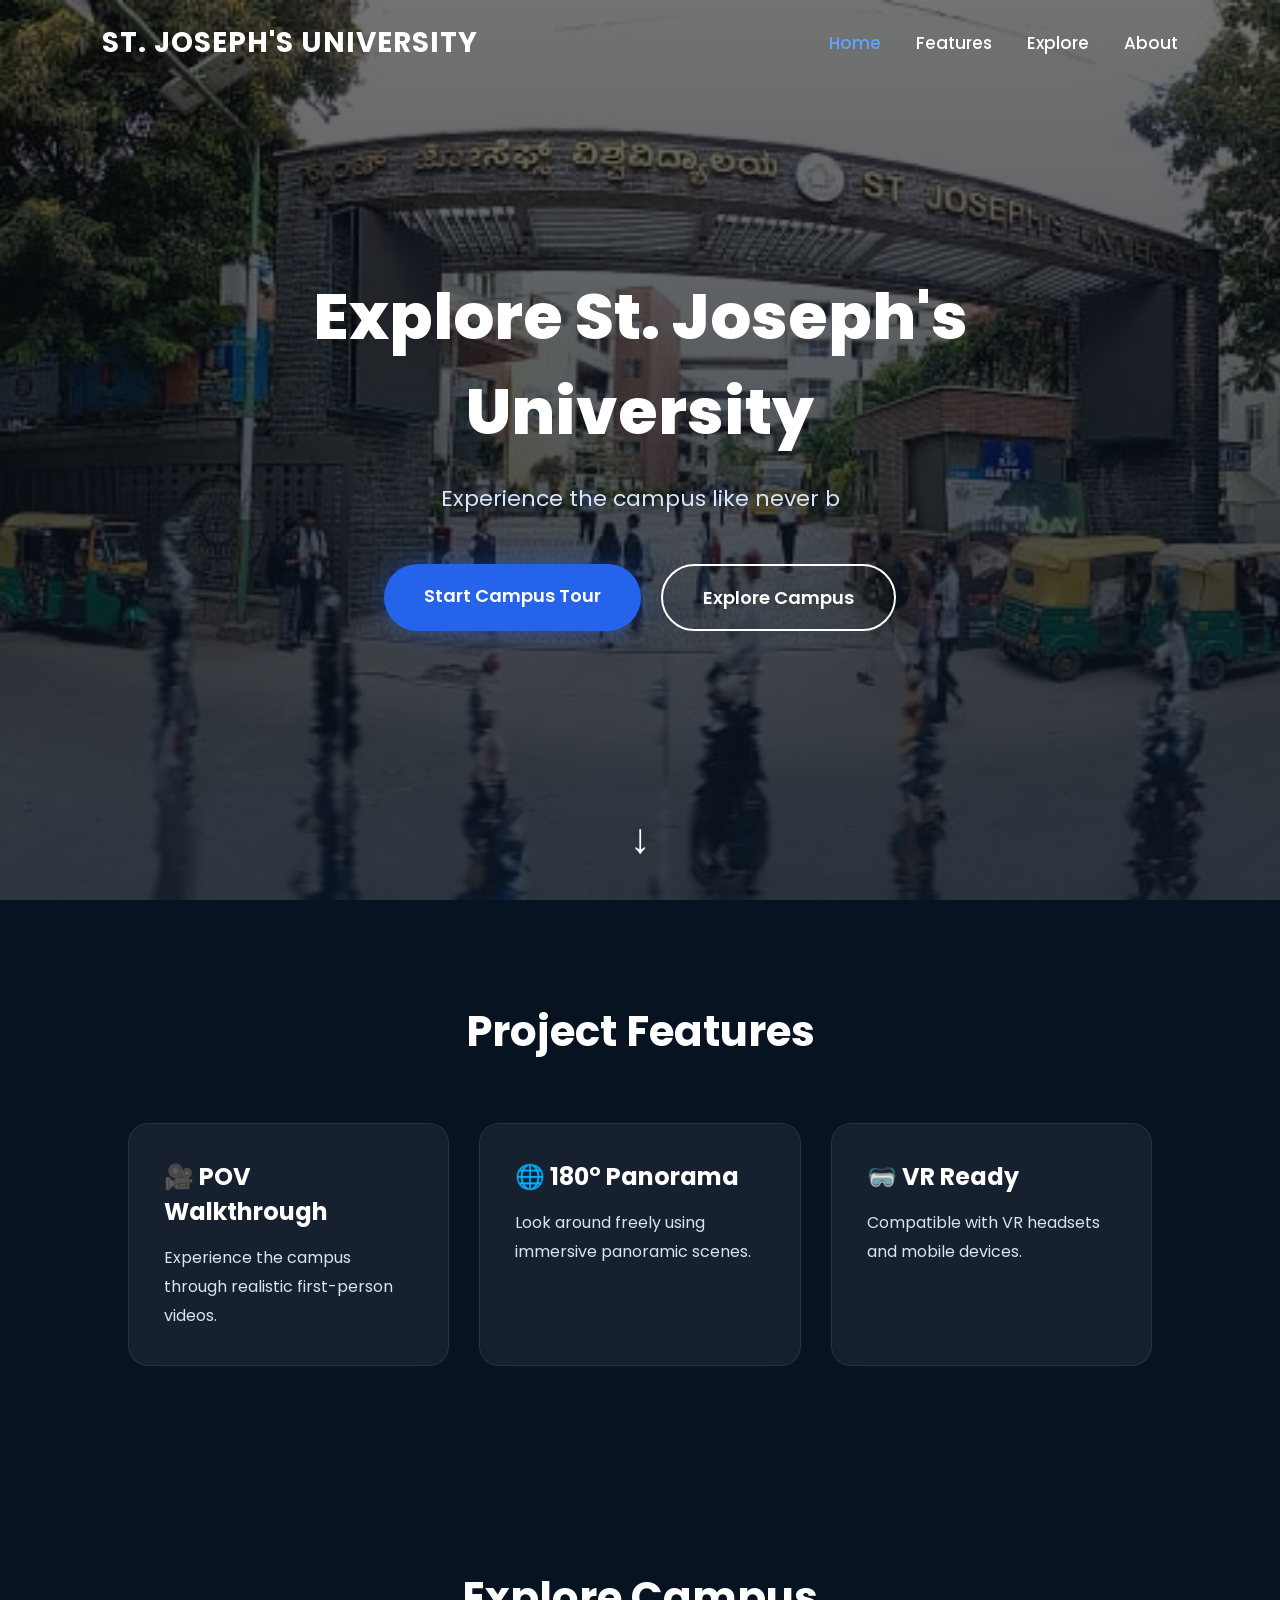
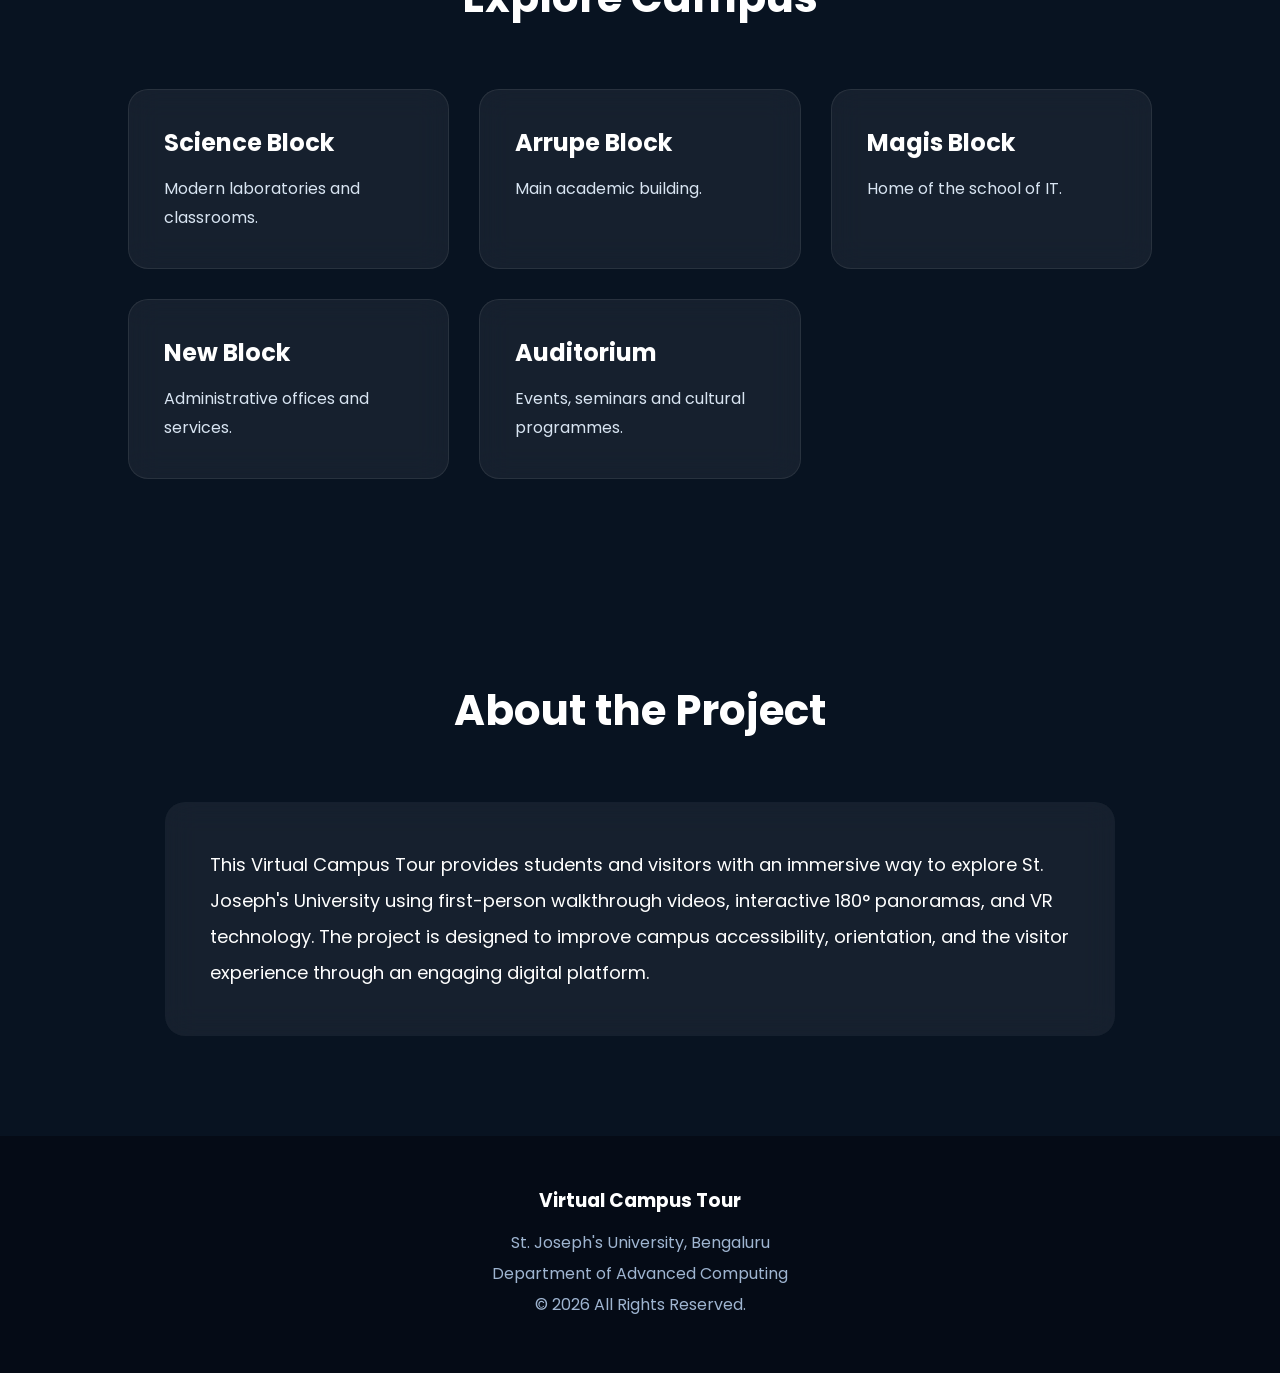
<file: index.html>
<!DOCTYPE html>
<html lang="en">

<head>

<meta charset="UTF-8">
<meta name="viewport" content="width=device-width, initial-scale=1.0">

<title>St. Joseph's University | Virtual Campus Tour</title>

<link rel="preconnect" href="https://fonts.googleapis.com">
<link rel="preconnect" href="https://fonts.gstatic.com" crossorigin>

<link href="https://fonts.googleapis.com/css2?family=Poppins:wght@300;400;500;600;700;800&display=swap" rel="stylesheet">

<link rel="stylesheet" href="css/style.css">

</head>

<body>

<!-- ================= NAVBAR ================= -->

<nav id="navbar">

<div class="logo">

ST. JOSEPH'S UNIVERSITY

</div>

<ul>

<li><a href="#home">Home</a></li>

<li><a href="#features">Features</a></li>

<li><a href="#explore">Explore</a></li>

<li><a href="#about">About</a></li>

</ul>

</nav>

<!-- ================= HERO ================= -->

<section class="hero" id="home">

<div class="overlay"></div>

<div class="hero-content">

<h1>

Explore St. Joseph's University

</h1>

<p>

Experience the campus like never before through immersive
180° panoramas and a Virtual Reality guided campus tour.

</p>

<div class="buttons">

<a href="vr.html" class="primary">

Start Campus Tour

</a>

<a href="#explore" class="secondary">

Explore Campus

</a>

</div>

</div>

<div class="scroll">

↓

</div>

</section>

<!-- ================= FEATURES ================= -->

<section id="features">

<h2 class="section-title">

Project Features

</h2>

<div class="card-container">

<div class="card">

<h3>🎥 POV Walkthrough</h3>

<p>

Experience the campus through realistic first-person videos.

</p>

</div>

<div class="card">

<h3>🌐 180° Panorama</h3>

<p>

Look around freely using immersive panoramic scenes.

</p>

</div>

<div class="card">

<h3>🥽 VR Ready</h3>

<p>

Compatible with VR headsets and mobile devices.

</p>

</div>



</div>

</section>

<!-- ================= EXPLORE ================= -->

<section id="explore">

<h2 class="section-title">

Explore Campus

</h2>

<div class="card-container">

<div class="card">

<h3>Science Block</h3>

<p>Modern laboratories and classrooms.</p>

</div>

<div class="card">

<h3>Arrupe Block</h3>

<p>Main academic building.</p>

</div>

<div class="card">

<h3>Magis Block</h3>

<p>Home of the school of IT.</p>

</div>

<div class="card">

<h3>New Block</h3>

<p>Administrative offices and services.</p>

</div>

<div class="card">

<h3>Auditorium</h3>

<p>Events, seminars and cultural programmes.</p>

</div>


</div>

</section>

<!-- ================= ABOUT ================= -->

<section id="about">

<h2 class="section-title">

About the Project

</h2>

<div class="about-box">

<p>

This Virtual Campus Tour provides students and visitors with an immersive way to explore St. Joseph's University using first-person walkthrough videos, interactive 180° panoramas, and VR technology. The project is designed to improve campus accessibility, orientation, and the visitor experience through an engaging digital platform.

</p>

</div>

</section>

<!-- ================= FOOTER ================= -->

<footer>

<h3>Virtual Campus Tour</h3>

<p>St. Joseph's University, Bengaluru</p>

<p>Department of Advanced Computing</p>

<p>© 2026 All Rights Reserved.</p>

</footer>

<script src="js/script.js"></script>

</body>

</html>
</file>
<file: css/style.css>
/* ==========================================
   GOOGLE FONT
========================================== */

@import url('https://fonts.googleapis.com/css2?family=Poppins:wght@300;400;500;600;700;800&display=swap');

/* ==========================================
   RESET
========================================== */

*{
    margin:0;
    padding:0;
    box-sizing:border-box;
    scroll-behavior:smooth;
}

body{
    font-family:'Poppins',sans-serif;
    background:#081321;
    color:#fff;
    overflow-x:hidden;
    opacity:0;
    transition:opacity .8s;
}

/* ==========================================
   NAVBAR
========================================== */

nav{

    position:fixed;

    top:0;
    left:0;

    width:100%;

    display:flex;
    justify-content:space-between;
    align-items:center;

    padding:22px 8%;

    z-index:1000;

    transition:.4s ease;

}

nav.scrolled{

    background:rgba(8,19,33,.85);

    backdrop-filter:blur(16px);

    box-shadow:0 10px 30px rgba(0,0,0,.35);

}

.logo{

    font-size:28px;

    font-weight:700;

    letter-spacing:1px;

}

nav ul{

    display:flex;

    list-style:none;

    gap:35px;

}

nav ul li a{

    color:white;

    text-decoration:none;

    font-size:17px;

    font-weight:500;

    transition:.3s;

}

nav ul li a:hover,
nav ul li a.active{

    color:#60a5fa;

}

/* ==========================================
   HERO
========================================== */

.hero{
    position:relative;
    width:100%;
    height:100vh;

    display:flex;
    justify-content:center;
    align-items:center;

    overflow:hidden;

    background-image:url("../images/hero.jpeg");
    background-size:cover;
    background-position:center;
    background-repeat:no-repeat;
}

.overlay{
    position:absolute;
    inset:0;
    background:rgba(0,0,0,.45);
}

.hero-content{
    position:relative;
    z-index:2;
    text-align:center;
    color:white;
}

.hero-content h1{
    font-size:64px;
    font-weight:700;
    margin-bottom:20px;
}

.hero-content p{
    font-size:22px;
    max-width:700px;
    margin:auto;
}


.overlay{

    position:absolute;

    inset:0;

    background:linear-gradient(rgba(0,0,0,.55),rgba(8,19,33,.82));

}

.hero-content{

    position:relative;

    z-index:2;

    width:90%;
    max-width:900px;

    animation:fadeUp 1.2s ease;

}

.hero-content h1{

    font-size:64px;

    font-weight:800;

    margin-bottom:20px;

}

.hero-content p{

    font-size:22px;

    color:#d6e4ff;

    line-height:1.8;

    margin-bottom:45px;

}

/* ==========================================
   BUTTONS
========================================== */

.buttons{

    display:flex;

    justify-content:center;

    gap:20px;

    flex-wrap:wrap;

}

.buttons a{

    position:relative;

    overflow:hidden;

    text-decoration:none;

    padding:18px 40px;

    border-radius:50px;

    font-size:18px;

    font-weight:600;

    transition:.35s;

}

.primary{

    background:#2563eb;

    color:white;

    box-shadow:0 0 30px rgba(37,99,235,.45);

}

.primary:hover{

    transform:translateY(-5px);

    box-shadow:0 0 50px rgba(37,99,235,.8);

}

.secondary{

    border:2px solid white;

    color:white;

}

.secondary:hover{

    background:white;

    color:#081321;

}

/* ==========================================
   SCROLL ICON
========================================== */

.scroll{

    position:absolute;

    bottom:30px;

    left:50%;

    transform:translateX(-50%);

    font-size:42px;

    animation:bounce 2s infinite;

}

/* ==========================================
   SECTIONS
========================================== */

section{

    padding:100px 10%;

}

.section-title{

    text-align:center;

    font-size:42px;

    margin-bottom:60px;

}

/* ==========================================
   GRID
========================================== */

.card-container{

    display:grid;

    grid-template-columns:repeat(auto-fit,minmax(280px,1fr));

    gap:30px;

}

/* ==========================================
   CARDS
========================================== */

.card{

    background:rgba(255,255,255,.06);

    border:1px solid rgba(255,255,255,.08);

    backdrop-filter:blur(15px);

    border-radius:20px;

    padding:35px;

    transition:.35s;

    cursor:pointer;

}

.card:hover{

    transform:translateY(-12px);

    box-shadow:0 20px 40px rgba(0,0,0,.25);

    border-color:#2563eb;

}

.card h3{

    font-size:24px;

    margin-bottom:15px;

}

.card p{

    color:#d8e4f2;

    line-height:1.8;

}

/* ==========================================
   ABOUT
========================================== */

.about-box{

    max-width:950px;

    margin:auto;

    background:rgba(255,255,255,.06);

    border-radius:20px;

    padding:45px;

    backdrop-filter:blur(15px);

    line-height:2;

    font-size:18px;

}

/* ==========================================
   FOOTER
========================================== */

footer{

    background:#050b16;

    padding:50px 20px;

    text-align:center;

}

footer h3{

    margin-bottom:15px;

}

footer p{

    color:#9fb5d1;

    margin:6px 0;

}

/* ==========================================
   SCROLL ANIMATION
========================================== */

.hidden{

    opacity:0;

    transform:translateY(60px);

    transition:1s;

}

.show{

    opacity:1;

    transform:translateY(0);

}

/* ==========================================
   TOP BUTTON
========================================== */

#topBtn{

    position:fixed;

    bottom:25px;

    right:25px;

    width:55px;

    height:55px;

    border:none;

    border-radius:50%;

    background:#2563eb;

    color:white;

    font-size:22px;

    cursor:pointer;

    display:none;

    transition:.3s;

    z-index:999;

}

#topBtn:hover{

    background:#1d4ed8;

    transform:translateY(-5px);

}

/* ==========================================
   RIPPLE
========================================== */

@keyframes ripple{

from{

    transform:scale(0);

    opacity:.8;

}

to{

    transform:scale(3);

    opacity:0;

}

}

/* ==========================================
   HERO ZOOM
========================================== */

@keyframes zoomBackground{

from{

    transform:scale(1);

}

to{

    transform:scale(1.12);

}

}

/* ==========================================
   BOUNCE
========================================== */

@keyframes bounce{

0%,100%{

    transform:translate(-50%,0);

}

50%{

    transform:translate(-50%,12px);

}

}

/* ==========================================
   FADE UP
========================================== */

@keyframes fadeUp{

from{

    opacity:0;

    transform:translateY(60px);

}

to{

    opacity:1;

    transform:translateY(0);

}

}

/* ==========================================
   FLOAT
========================================== */

@keyframes float{

0%,100%{

    transform:translateY(0);

}

50%{

    transform:translateY(-8px);

}

}

/* ==========================================
   RESPONSIVE
========================================== */

@media(max-width:992px){

.hero-content h1{

    font-size:48px;

}

.hero-content p{

    font-size:18px;

}

}

@media(max-width:768px){

nav{

    flex-direction:column;

    gap:15px;

    padding:20px;

}

nav ul{

    flex-wrap:wrap;

    justify-content:center;

    gap:18px;

}

.hero-content h1{

    font-size:36px;

}

.hero-content p{

    font-size:16px;

}

.buttons{

    flex-direction:column;

}

.buttons a{

    width:250px;

    text-align:center;

    margin:auto;

}

.section-title{

    font-size:32px;

}

.about-box{

    padding:30px;

}

}
/* ===========================
   TABLETS
=========================== */

@media screen and (max-width: 992px){

    nav{
        padding:15px 5%;
    }

    nav ul{
        gap:20px;
    }

    .hero-content{
        width:90%;
    }

    .hero-content h1{
        font-size:48px;
    }

    .hero-content p{
        font-size:18px;
    }

}

/* ===========================
   MOBILE
=========================== */

@media screen and (max-width: 768px){

    /* Navbar */

    nav{
        flex-direction:column;
        gap:15px;
        padding:15px;
    }

    nav ul{
        flex-wrap:wrap;
        justify-content:center;
        gap:15px;
    }

    nav ul li a{
        font-size:15px;
    }

    .logo{
        font-size:22px;
        text-align:center;
    }

    /* Hero */

    .hero{
        padding:20px;
    }

    .hero-content{
        width:100%;
    }

    .hero-content h1{
        font-size:34px;
        line-height:1.3;
    }

    .hero-content p{
        font-size:16px;
        line-height:1.7;
    }

    /* Buttons */

    .buttons{
        flex-direction:column;
        align-items:center;
    }

    .buttons a{
        width:240px;
        text-align:center;
        margin:5px 0;
    }

    /* Cards */

    .card-container{
        grid-template-columns:1fr;
    }

    .card{
        padding:25px;
    }

    /* About */

    .about-box{
        padding:25px;
        font-size:16px;
    }

    .section-title{
        font-size:30px;
    }

}

/* ===========================
   SMALL PHONES
=========================== */

@media screen and (max-width:480px){

    .hero-content h1{
        font-size:28px;
    }

    .hero-content p{
        font-size:15px;
    }

    .buttons a{
        width:100%;
        max-width:220px;
        padding:15px 25px;
        font-size:16px;
    }

    .scroll{
        font-size:28px;
    }

    footer{
        font-size:14px;
    }

}
</file>
